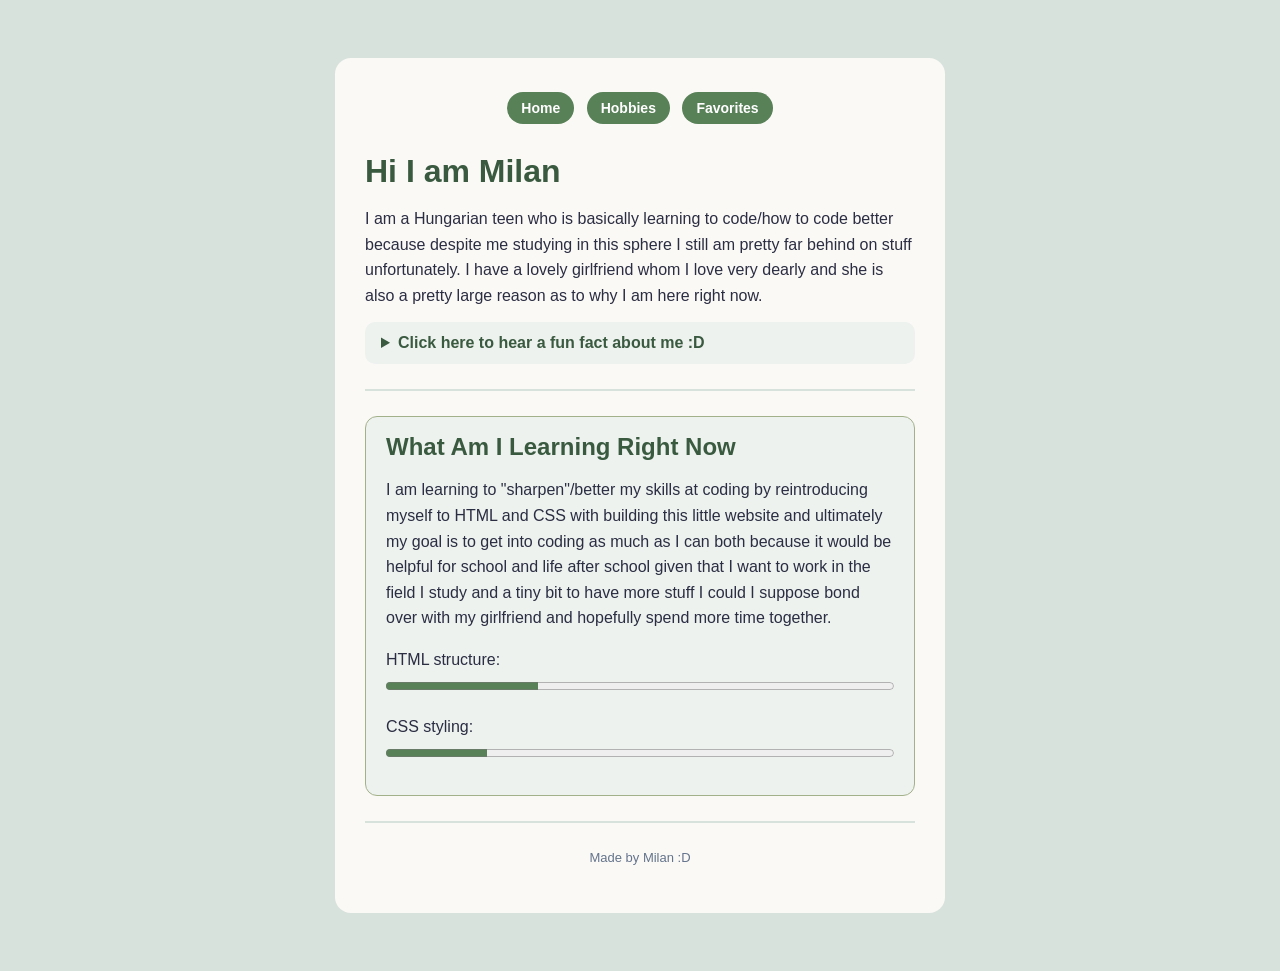
<file: index.html>
<!DOCTYPE html>
<html lang="en">
<head>
<meta charset="UTF-8">
<meta name="viewport" content="width=device-width, initial-scale=1.0">
<meta property="og.title" content="About me - Milan">
<meta property="og:description" content="My about me website written in HTML and CSS">
<title>About me</title>
<link rel="stylesheet" href="style.css">
</head>
<body>
<div class="test">
<nav>
<a href="index.html">Home</a>
<a href="hobbies.html">Hobbies</a>
<a href="favoritestuff.html">Favorites</a>
</nav>
<h1>Hi I am Milan</h1>
<p>I am a Hungarian teen who is basically learning to code/how to code better because despite me studying in this sphere I still am pretty far behind on stuff unfortunately. I have a lovely girlfriend whom I love very dearly and she is also a pretty large reason as to why I am here right now.
</p>
<details>
<summary>Click here to hear a fun fact about me :D</summary>
<p>At some point during my younger years I had blue hair well at least part of my hair was dyed blue</p>
</details>
<hr>
<section>
<h2>What am I learning right now</h2>
<p>I am learning to "sharpen"/better my skills at coding by reintroducing myself to HTML and CSS with building this little website and ultimately my goal is to get into coding as much as I can both because it would be helpful for school and life after school given that I want to work in the field I study and a tiny bit to have more stuff I could I suppose bond over with my girlfriend and hopefully spend more time together.</p>
<p>HTML structure: <progress value="3" max="10"></progress></p>
<p>CSS styling:<progress value="2" max="10"></progress></p>
</section>
<footer>
    <hr>
    <p>Made by Milan :D</p>
</footer>
</div>
</body>
</html>
</file>
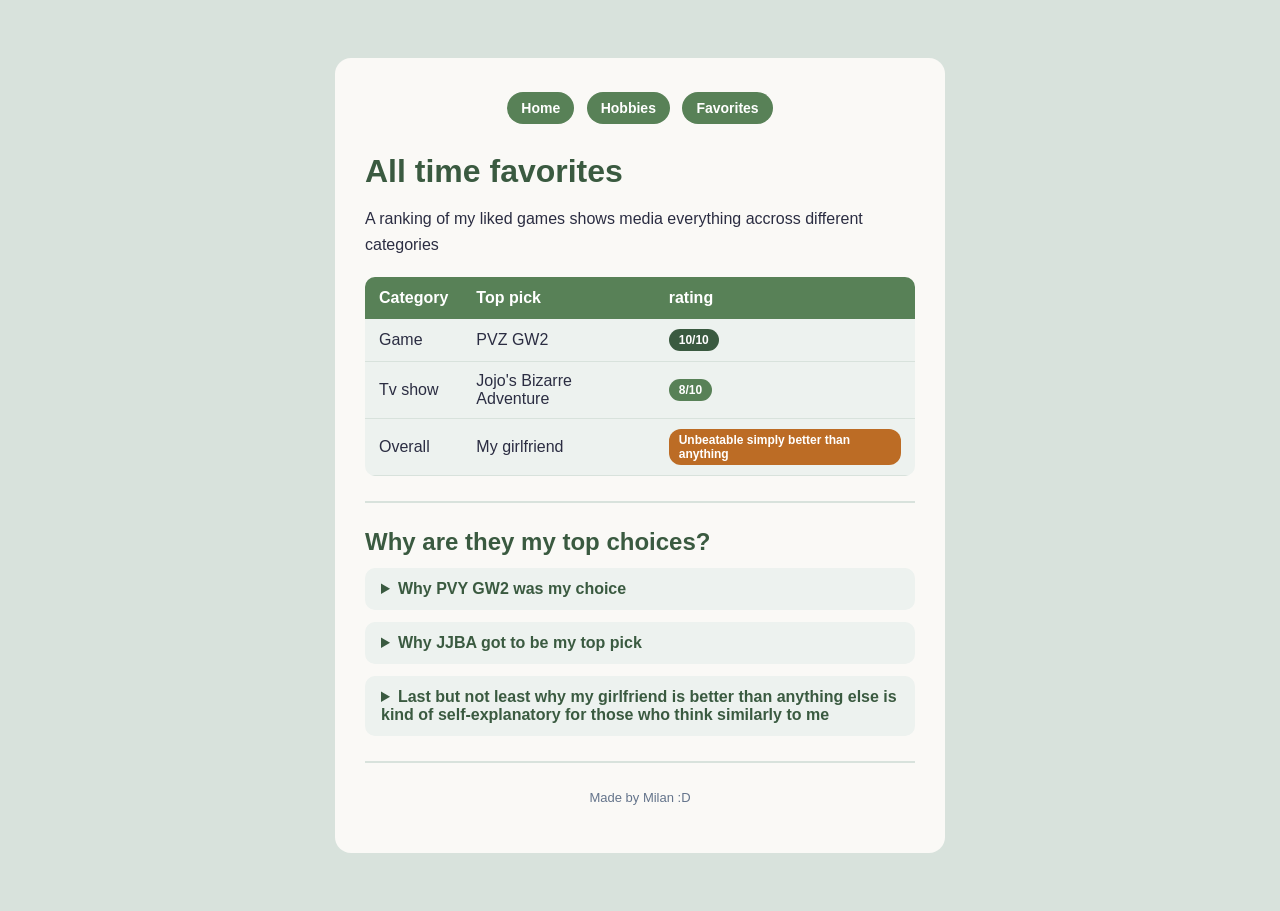
<file: favoritestuff.html>
<!DOCTYPE html>
<html lang="en">
<head>
<meta charset="UTF-8">
<meta name="viewport" content="width=device-width, initial-scale=1.0">
<meta property="og:title" content="Favorites - Milan">
<meta property="og:description" content="A ranking of my all time favorite games and shows">
<title>Favorites - Milan</title>
<link rel="stylesheet" href="style.css">
</head>
<body>
<div class="test">
<nav>
    <a href="index.html">Home</a>
    <a href="hobbies.html">Hobbies</a>
    <a href="favoritestuff.html">Favorites</a>
</nav>
<h1>All time favorites</h1>
<p>A ranking of my liked games shows media everything accross different categories</p>
<table>
    <thead>
        <tr>
            <th>Category</th>
            <th>Top pick</th>
            <th>rating</th>
        </tr>
    </thead>
    <tbody>
        <tr>
            <td>Game</td>
            <td>PVZ GW2</td>
            <td><span class="badge ten">10/10</span></td>
        </tr>
        <tr>
            <td>Tv show</td>
            <td>Jojo's Bizarre Adventure</td>
            <td><span class="badge tuff">8/10</span></td>
        </tr>
        <tr>
            <td>Overall</td>
            <td>My girlfriend</td>
            <td><span class="badge unbeatable">Unbeatable simply better than anything</span></td>
        </tr>
    </tbody>
</table>
<hr>

<h2>Why are they my top choices?</h2>
<details>
    <summary>Why PVY GW2 was my choice</summary>
    <p>PVZ GW2 is one of the most entertaining games in the franchise with all of its mainline and side quests with its multiplayer modes and singleplayer ones I spent a good 50ish hours on it in the past 2 weeks which is a LOT especially considering I barely have had this pc that I currently own for 2 weeks.</p>
</details>
<details>
    <summary>Why JJBA got to be my top pick</summary>
    <p>With its power system aka Stands its unique parts and its enjoyability for me made me decide to put it as the absolute goat for me although i enjoyed watching AOT and other stuff during my life since JJBA is still in continuation its the most recent media I've consumed which makes me have a lot "closer" or better memory of it and because of that it got first place</p>
</details>
<details>
    <summary>Last but not least why my girlfriend is better than anything else is kind of self-explanatory for those who think similarly to me</summary>
    <p>I love her very dearly</p>
</details>
<footer>
    <hr>
    <p>Made by Milan :D</p>
</footer>
</div>

</body>
</html>
</file>
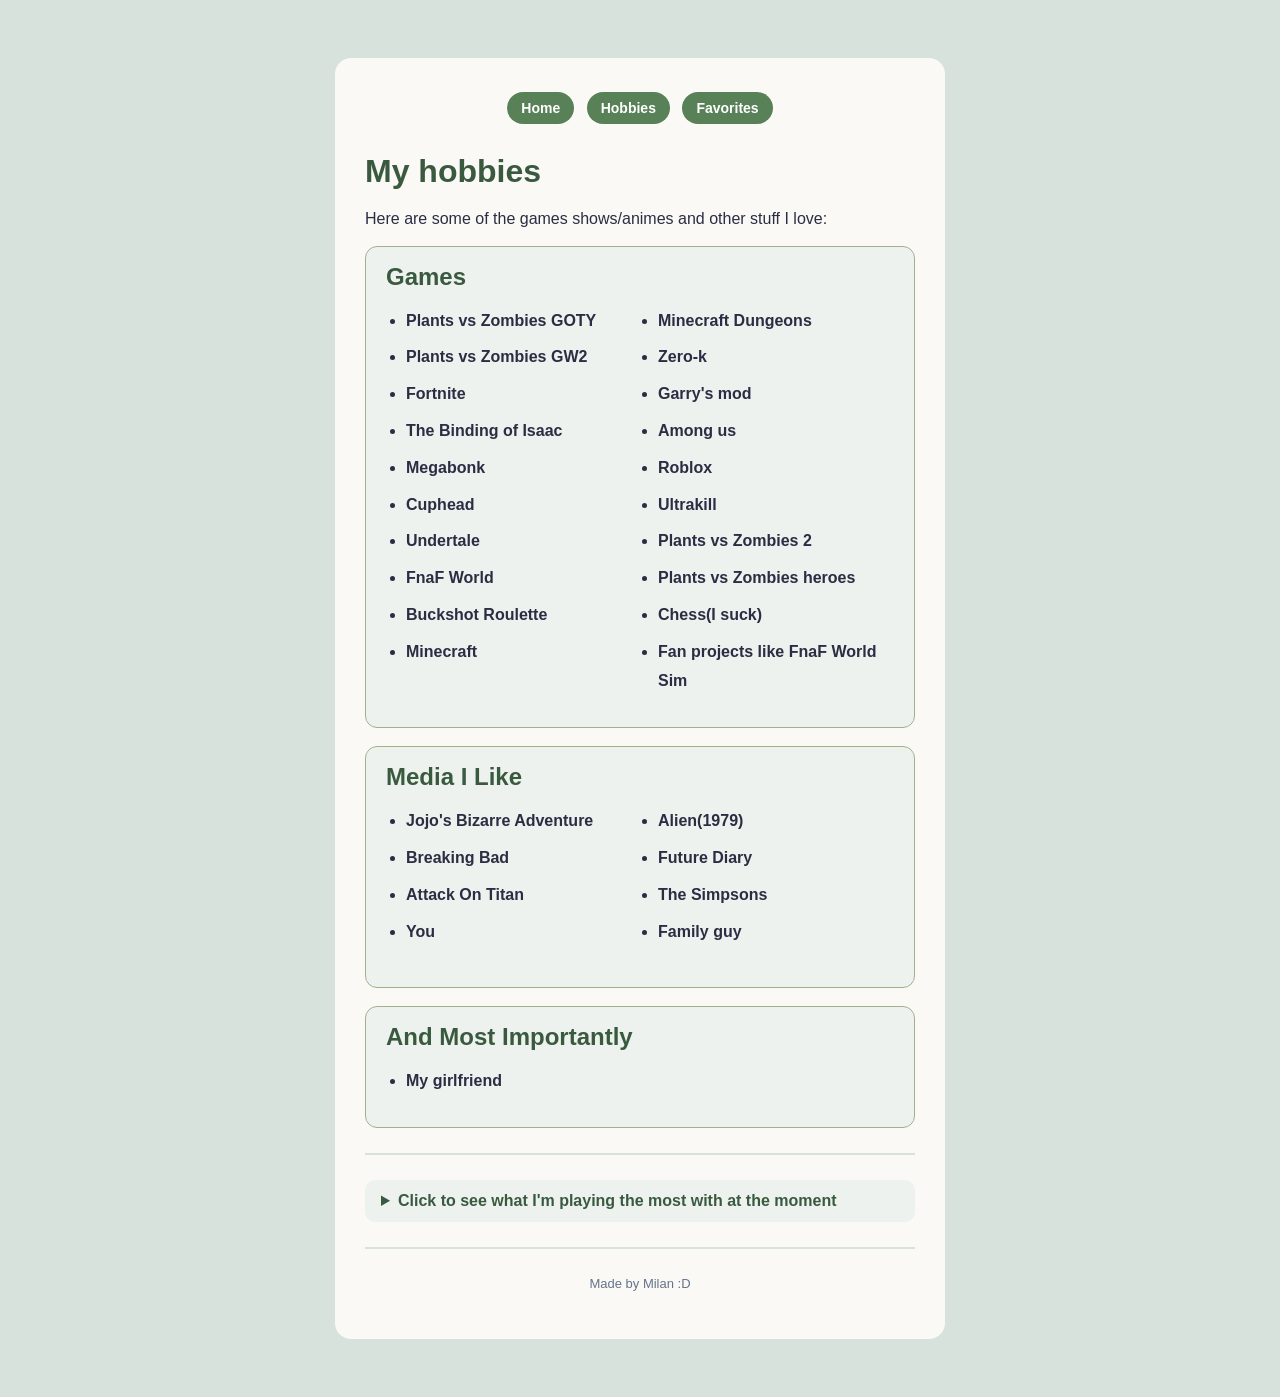
<file: hobbies.html>
<!DOCTYPE html>
<html lang="en">
<head>
<meta charset="UTF-8">
<meta name="viewport" content="width=device-width, initial-scale=1.0">
<meta property="og:title" content="Hobbies - Milan">
<meta property="og:description" content="My favorite games shows stuff and whatnot or my hobbies">
<title>Hobbies - Milan</title>
<link rel="stylesheet" href="style.css">
</head>
<body>
<div class="test">
<nav>
<a href="index.html">Home</a>
<a href="hobbies.html">Hobbies</a>
<a href="favoritestuff.html">Favorites</a>
</nav>
<h1>My hobbies</h1>
<p>Here are some of the games shows/animes and other stuff I love:</p>
<section>
<h2>games</h2>
<ul>
<li><strong>Plants vs Zombies GOTY</strong></li>
<li><strong>Plants vs Zombies GW2</strong></li>
<li><strong>Fortnite</strong></li>
<li><strong>The Binding of Isaac</strong></li>
<li><strong>Megabonk</strong></li>
<li><strong>Cuphead</strong></li>
<li><strong>Undertale</strong></li>
<li><strong>FnaF World</strong></li>
<li><strong>Buckshot Roulette</strong></li>
<li><strong>Minecraft</strong></li>
<li><strong>Minecraft Dungeons</strong></li>
<li><strong>Zero-k</strong></li>
<li><strong>Garry's mod</strong></li>
<li><strong>Among us</strong></li>
<li><strong>Roblox</strong></li>
<li><strong>Ultrakill</strong></li>
<li><strong>Plants vs Zombies 2</strong></li>
<li><strong>Plants vs Zombies heroes</strong></li>
<li><strong>Chess(I suck)</strong></li>
<li><strong>Fan projects like FnaF World Sim</strong></li>
</ul>
</section>
<section>
<h2>Media I like</h2>
<ul>
<li><strong>Jojo's Bizarre Adventure</strong></li>
<li><strong>Breaking Bad</strong></li>
<li><strong>Attack On Titan</strong></li>
<li><strong>You</strong></li>
<li><strong>Alien(1979)</strong></li>
<li><strong>Future Diary</strong></li>
<li><strong>The Simpsons</strong></li>
<li><strong>Family guy</strong></li>
</ul>
</section>
<section>
<h2>And most importantly</h2>
<ul>
<li><strong>My girlfriend</strong></li>
</ul>
</section>
<hr>
<details>
<summary>Click to see what I'm playing the most with at the moment</summary>
<p>Plants vs zombies GW2</p>
</details>
<footer>
    <hr>
    <p>Made by Milan :D</p>
</footer>
</div>
</body>
</html>
</file>
<file: style.css>
body{font-family:Arial, Helvetica, sans-serif;
background-color:#D8E2DC;
color:#2B2D42;
display:flex ;
justify-content:center; 
padding: 50px 20px;}
.test{background-color:#FAF9F6;
max-width:550px;
margin:0 auto;
padding:30px;
border-radius:16px;
box-shadow:0 10 25px rgba(0,0,0,0.8);}
h1{color: #3a5a40;;
margin-bottom: 12px;
font: size 28px;}
ul{line-height:1.8;
columns:2;
padding-left:20px;}
details{margin-top: 12px;
background-color:#EDF2EF;
padding:12px 16px;
border-radius: 10px;
cursor:pointer}
summary{font-weight: bold;
color:#A3B18A;
cursor:pointer;}
nav {margin-bottom: 25px;
text-align: center;}
nav a{ display: inline-block;
background-color:#588157;
color:#FFFFFF;
text-decoration: none;
padding: 8px 14px;
margin:4px;
border-radius: 20px;
font-weight:bold;
font-size: 14px;}
nav a:hover {background-color: #3a5a40;}
hr{border:none;
height: 2px;
background-color:#D8E2DC;
margin: 25px 0 ;}
progress{width:100%;
height:16px;
accent-color:#588157;}
h2{color: #3a5a40;;
margin-top:20px;
margin-bottom:10px;}
p{line-height:1.6;
margin-bottom:14px;}
li{margin-bottom: 8px;}
summary{color:#3a5a40}
section{background-color:#EDF2EF;
border:1px solid #A3b18a;
border-radius:12px;
padding:16px 20px;
margin-bottom: 18px;}
section h2{margin-top:0;
text-transform:capitalize;}
table{width:100%;
border-collapse:collapse;
margin: 20px 0;
background-color:#EDF2EF;
border-radius:10px;
overflow:hidden;}
th{background-color:#588157;
color:#FFFFFF;
text-align:left;
padding:12px 14px;}
td{ padding:10px 14px;
border-bottom:1px solid #D8E2DC;}
tr:hover{background-color:#E2ECE6;}
.badge{display: inline-block;
padding:4px 10px;
border-radius: 12px;
font-size:12px;
font-weight:bold;
color:#FFFFFF;}
footer{ text-align:center;
font-size:13px;
color:#64748B;
margin-top:20px;}
.ten{background-color:  #3a5a40;}
.tuff{background-color: #588157;}
.unbeatable{background-color:  #bc6c25;}
</file>
